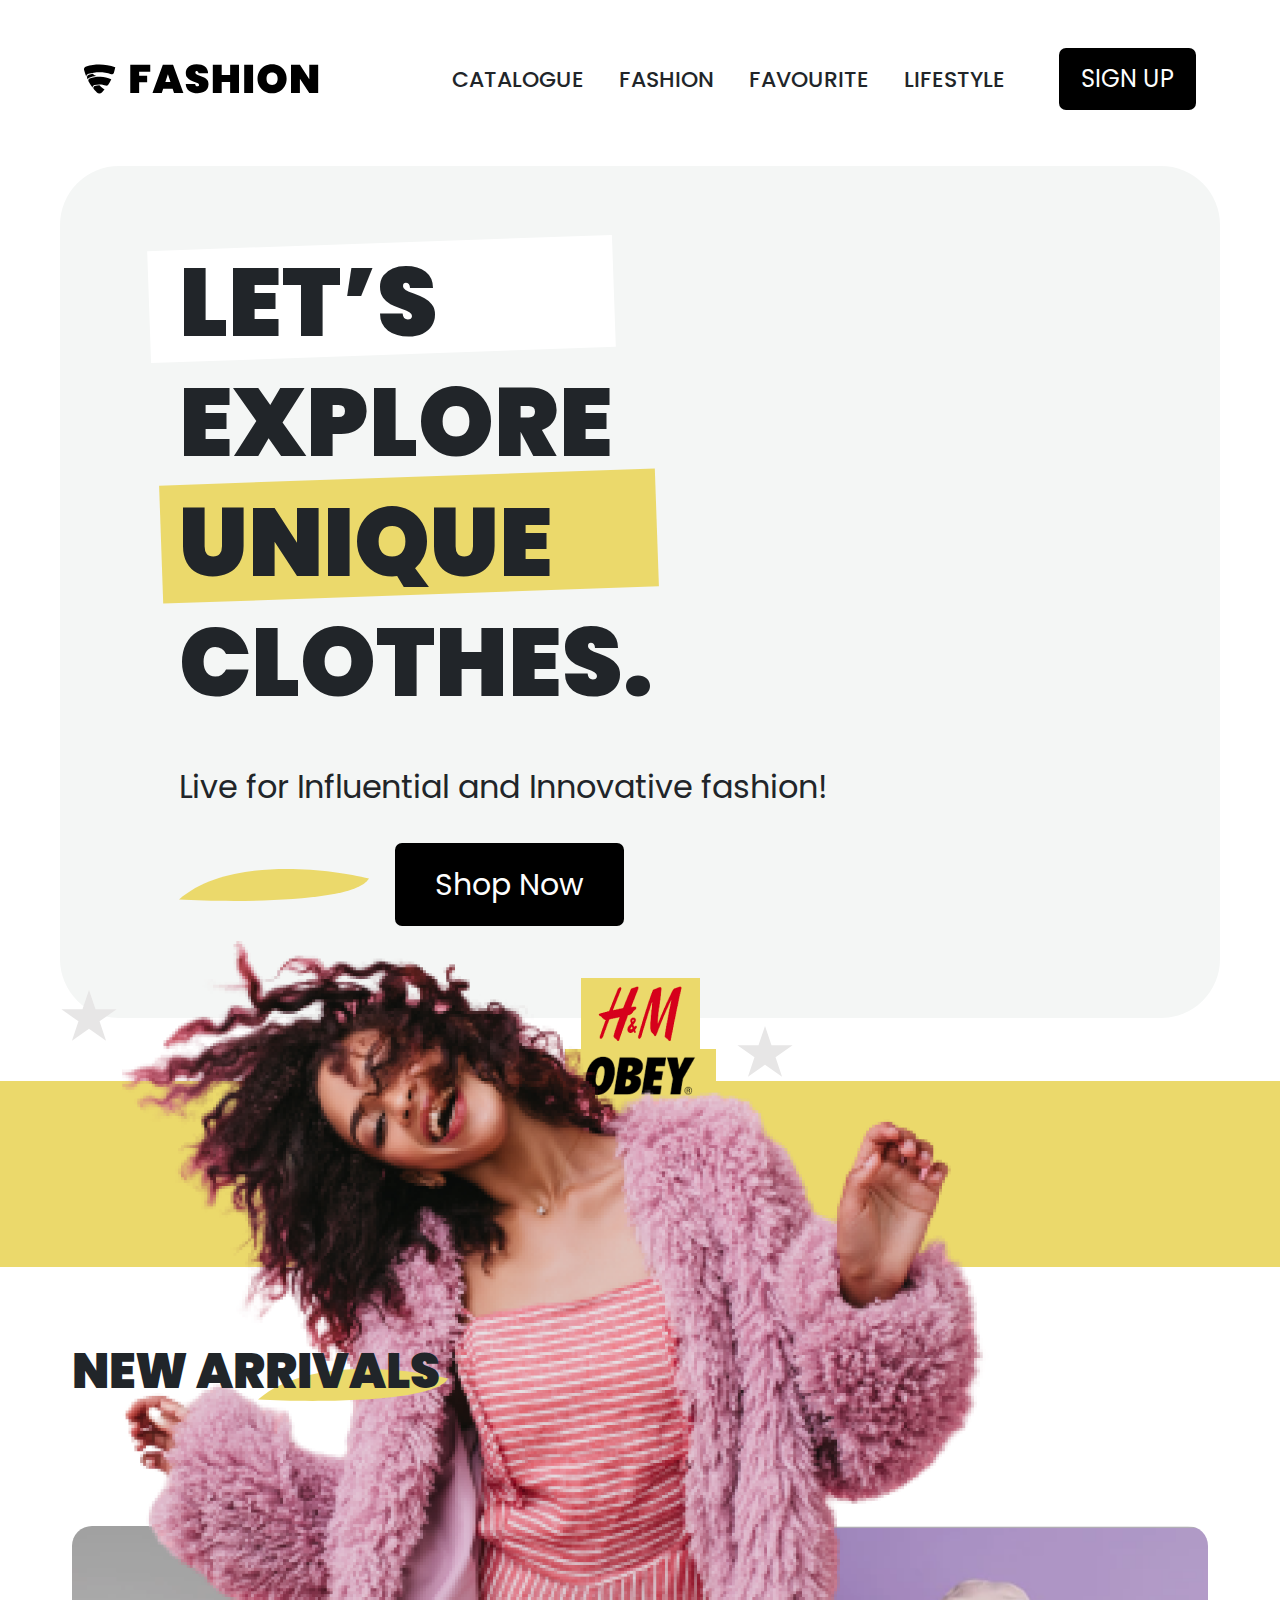
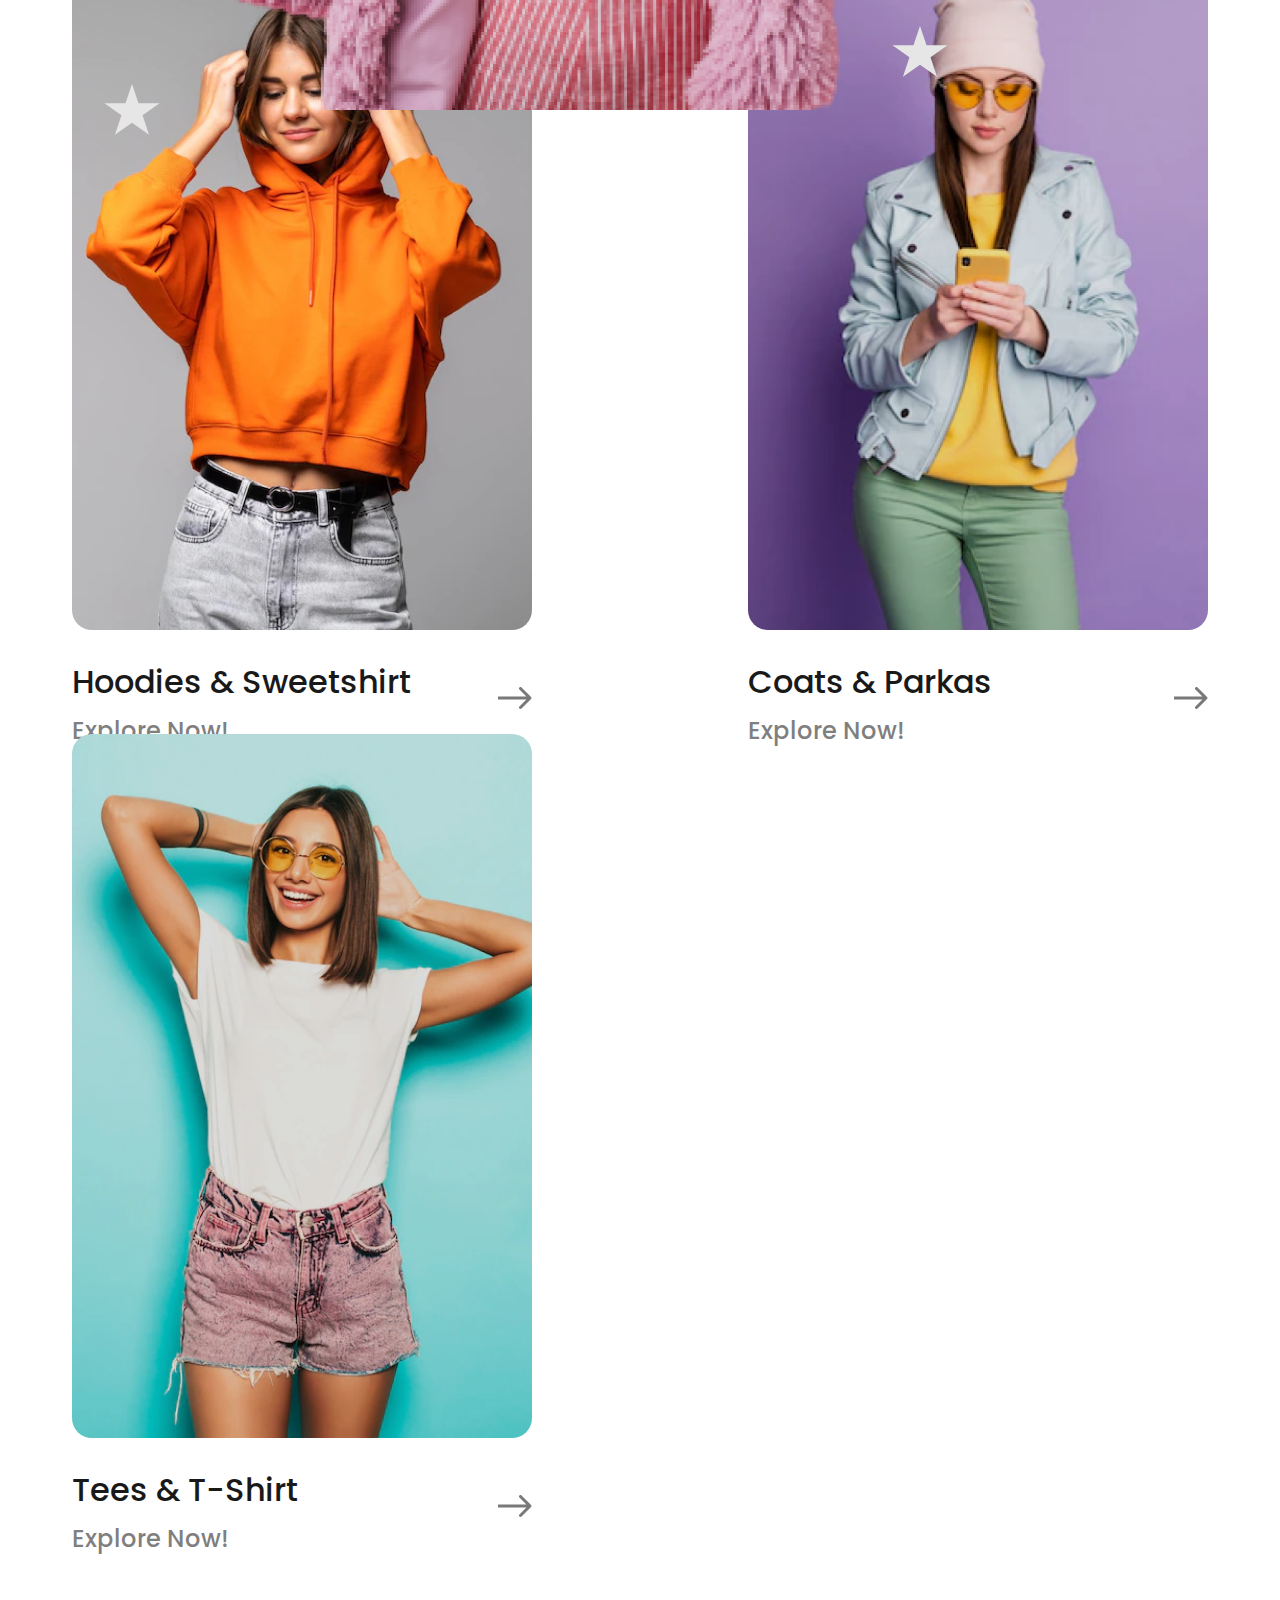
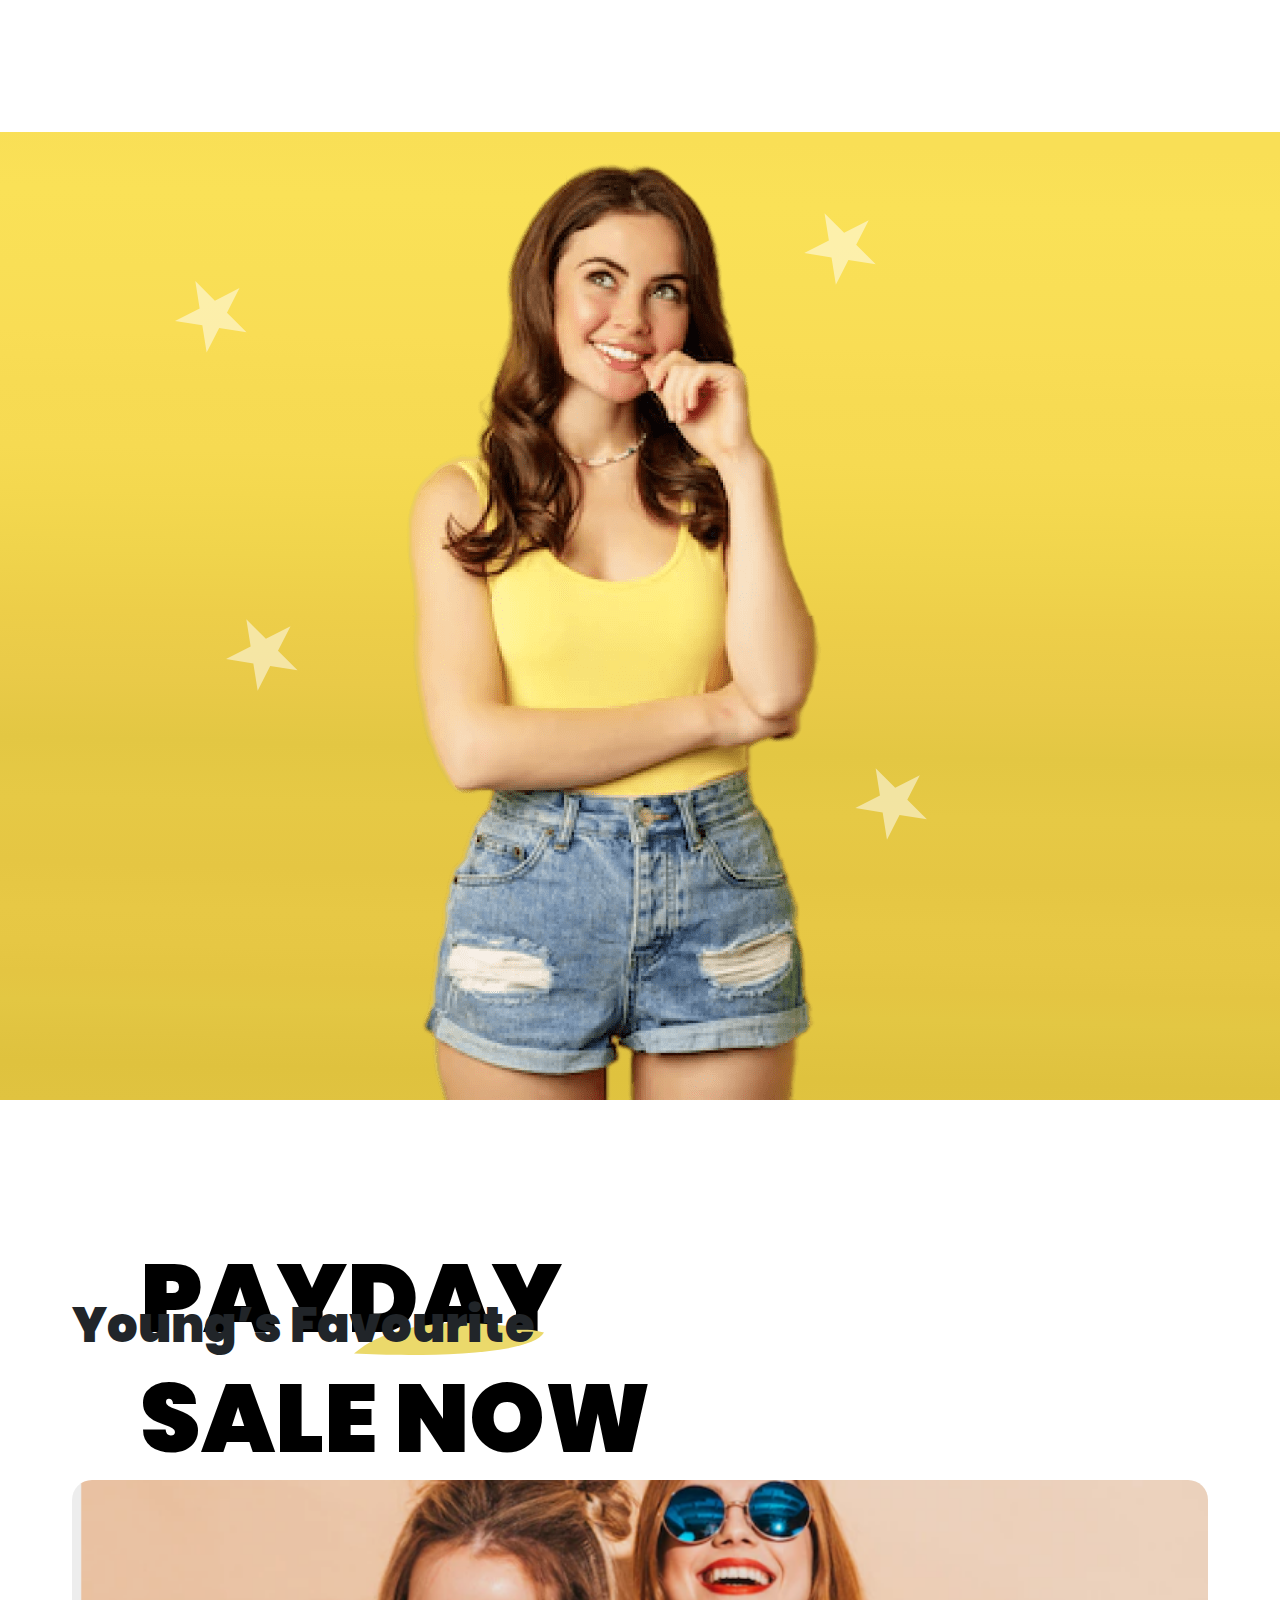
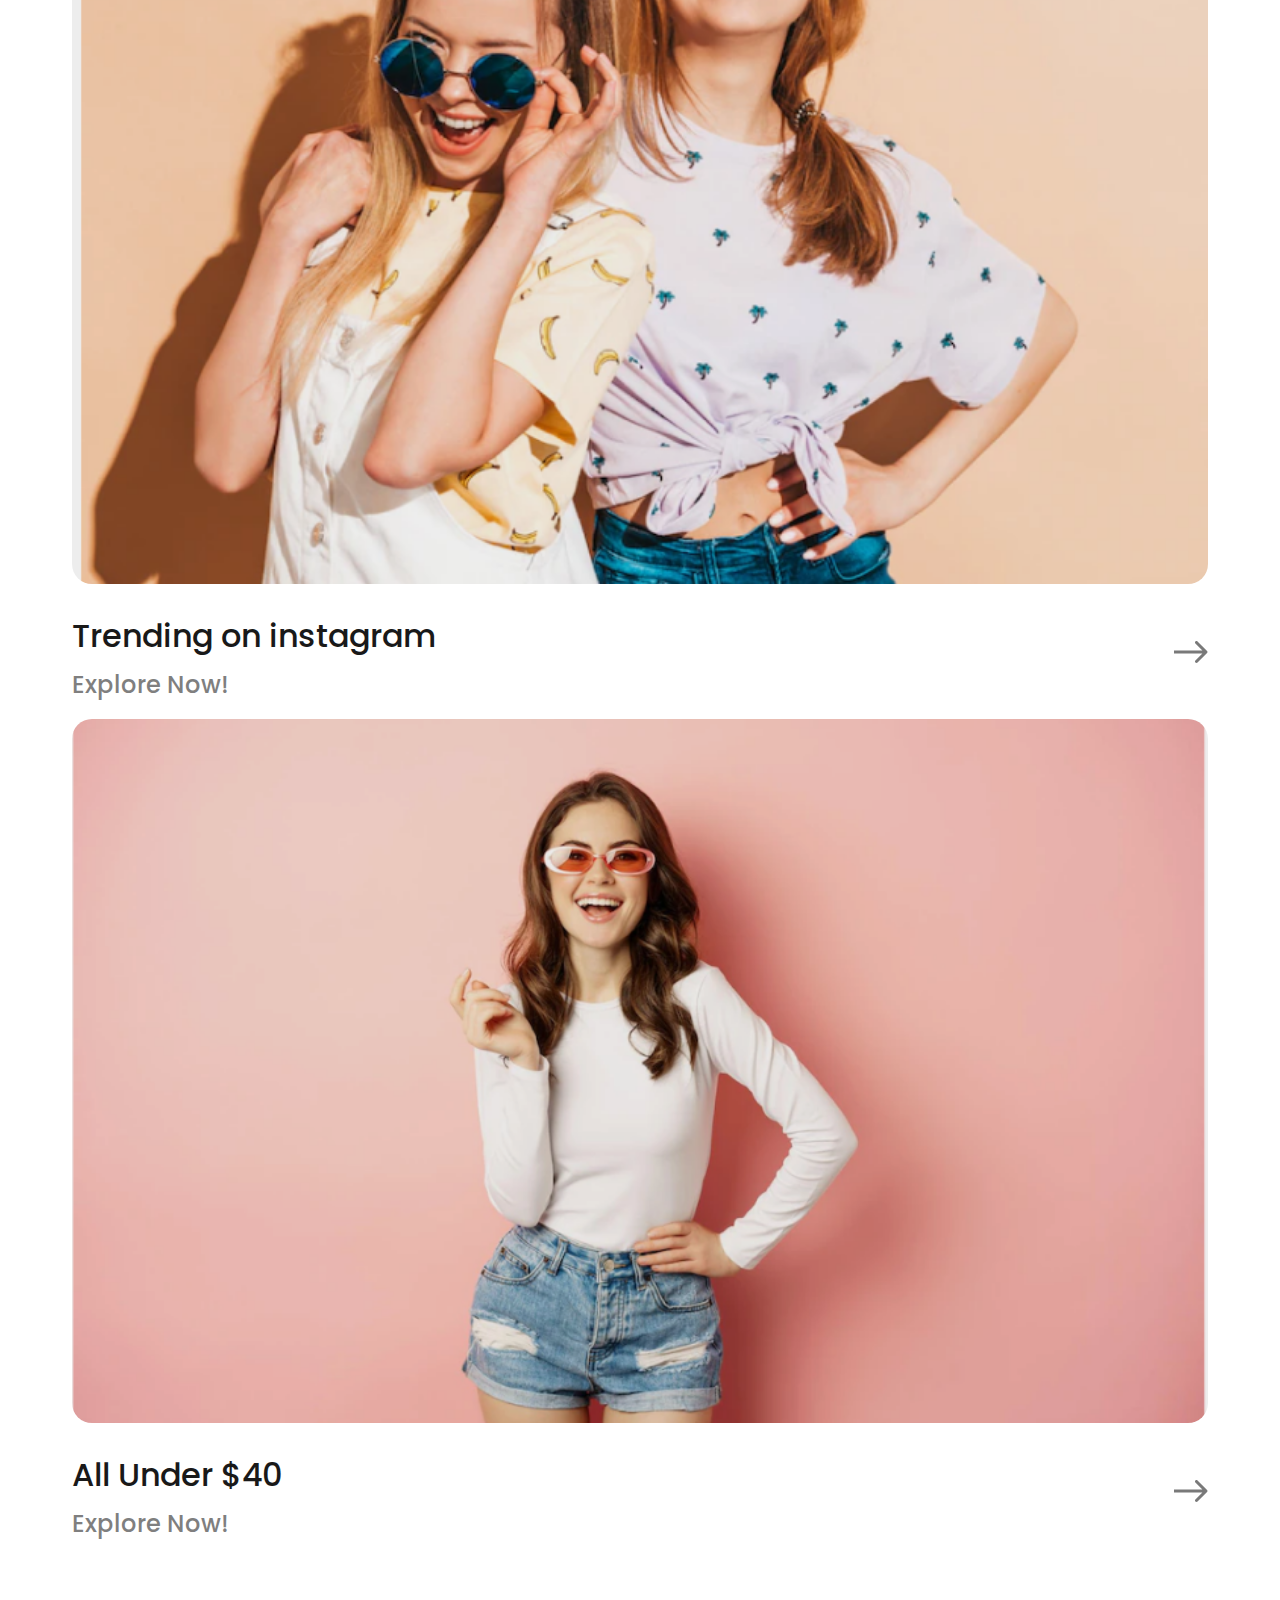
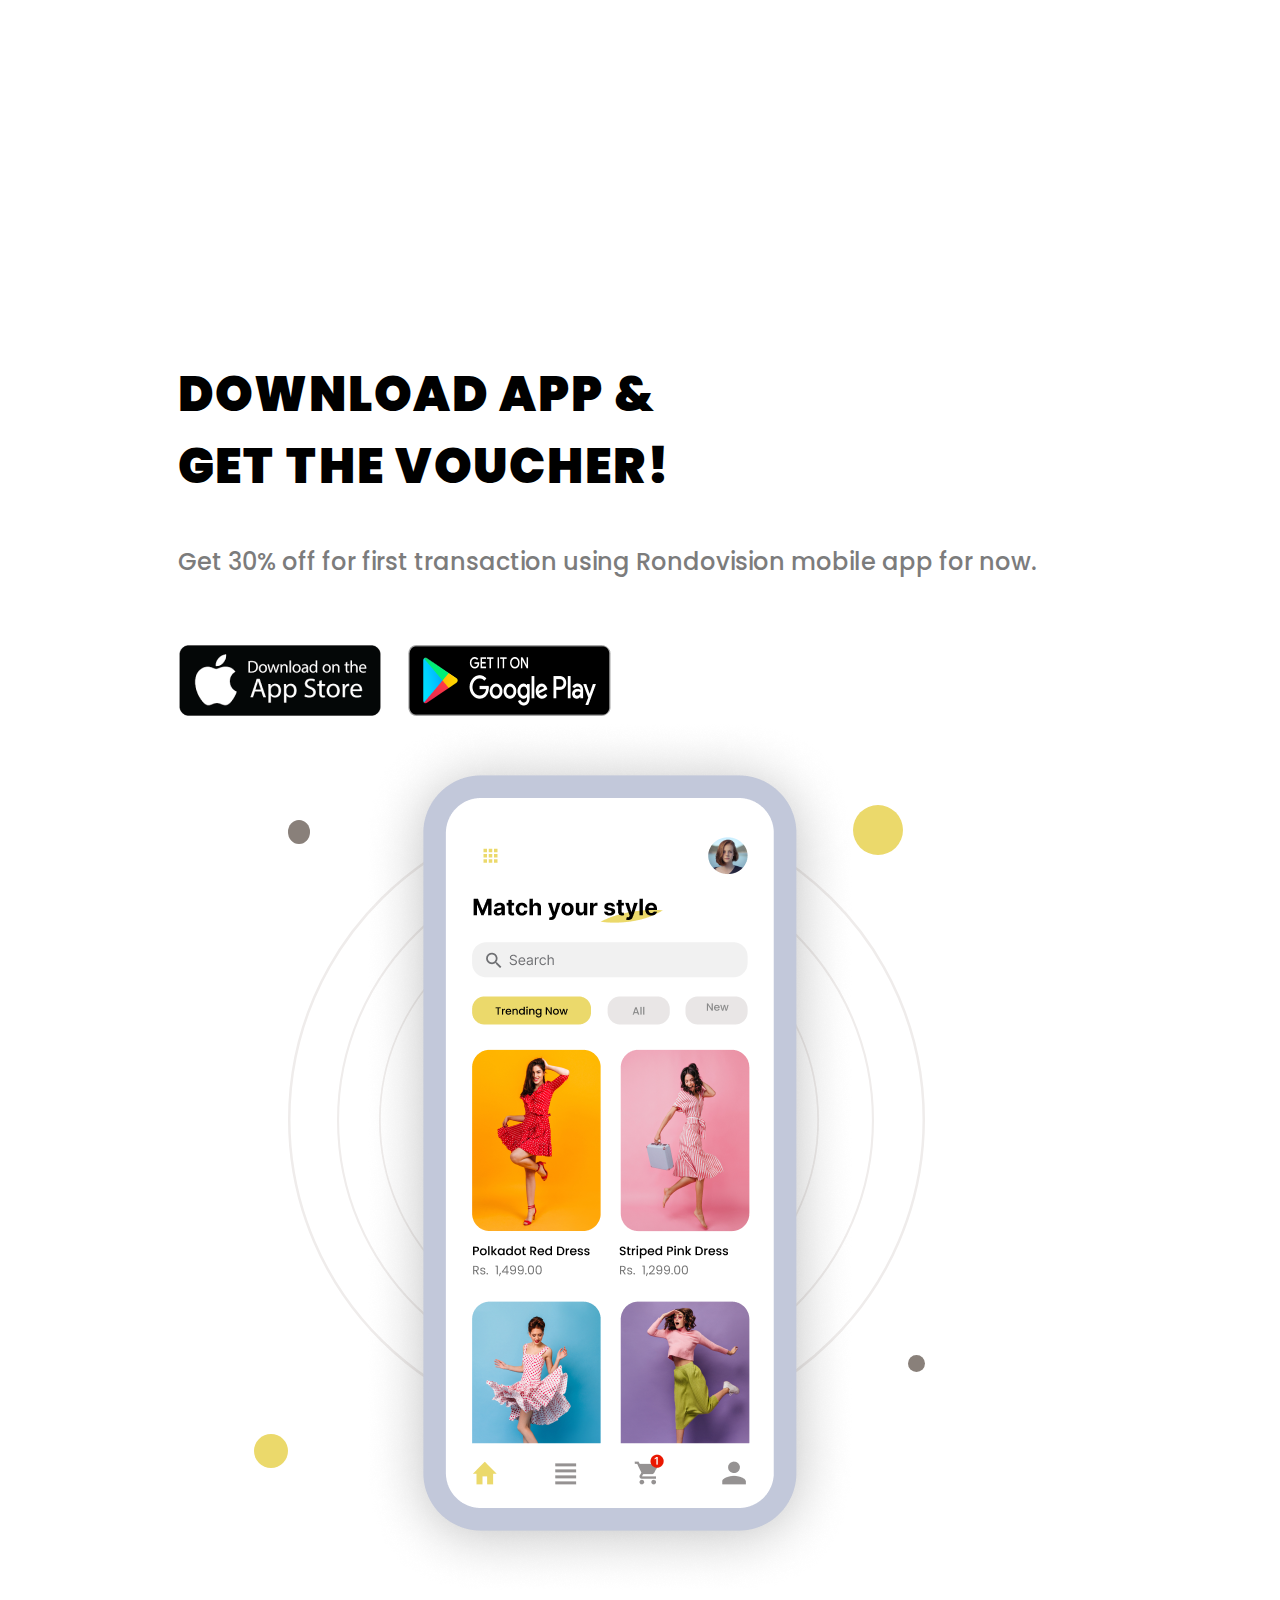
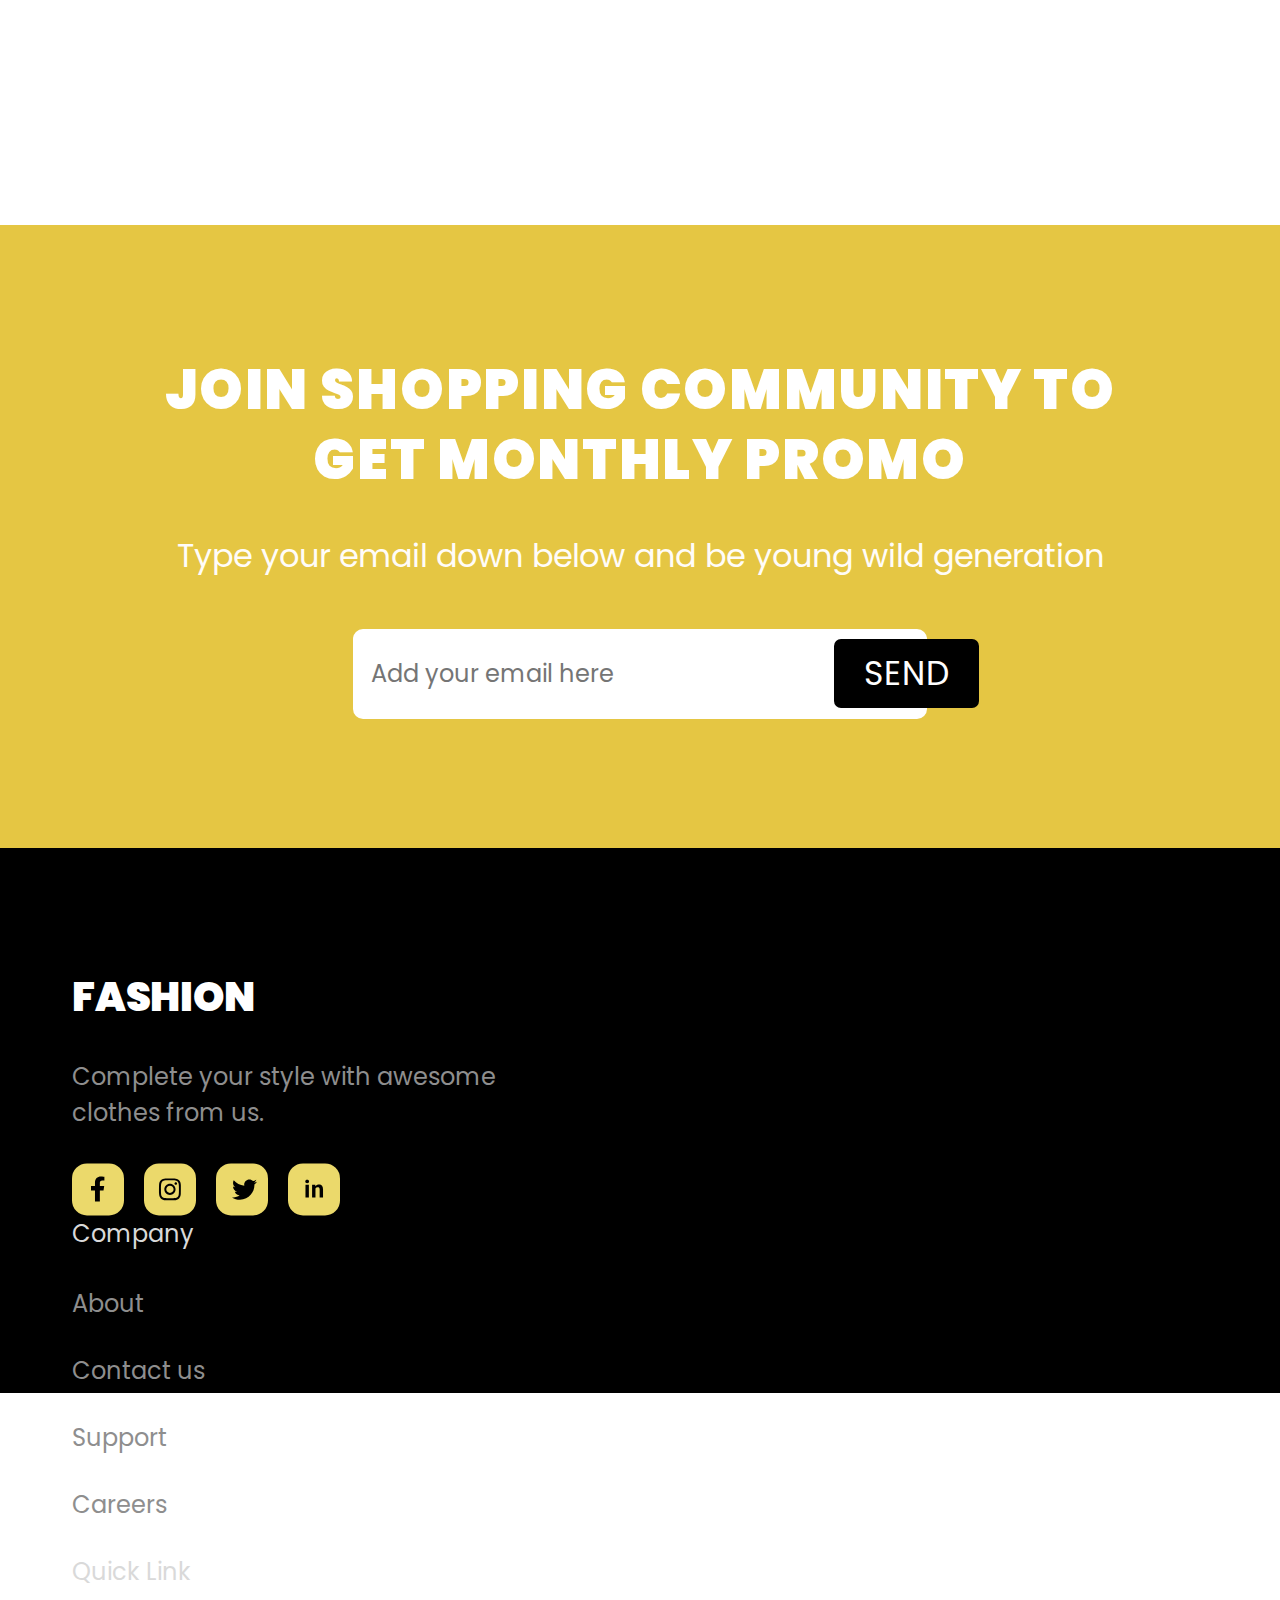
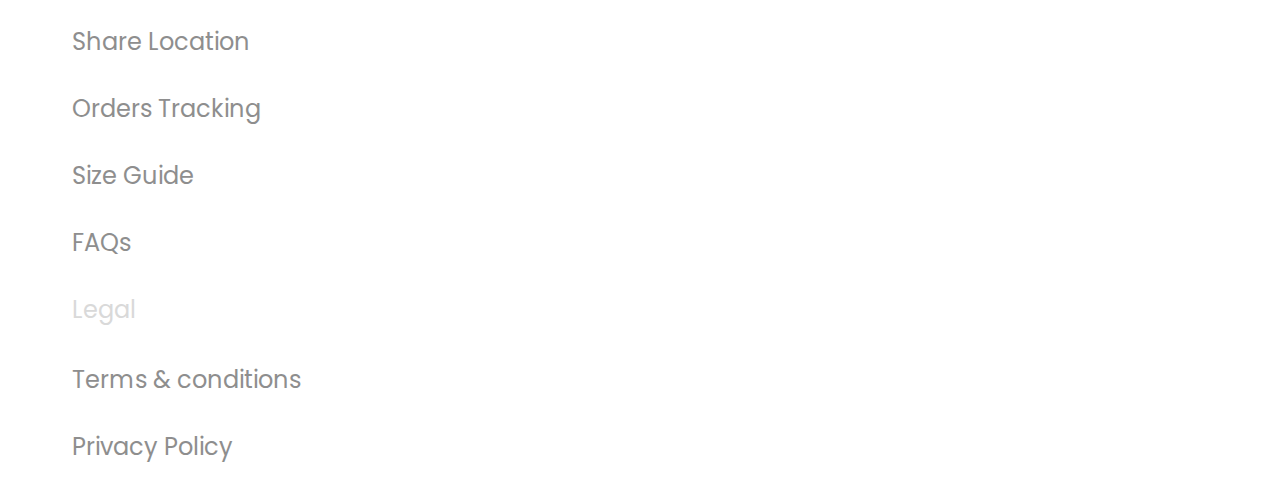
<file: pages/index/index.html>
<!DOCTYPE html>
<html lang="en">
<head>
    <meta charset="UTF-8">
    <meta http-equiv="X-UA-Compatible" content="IE=edge">
    <meta name="viewport" content="width=device-width, initial-scale=1.0">
    <title>FASHION</title>
    <!-- STYLES -->
        <!-- MAIN -->
        <link rel="stylesheet" href="./../../css/style.css">
        <!-- RESET -->
        <link rel="stylesheet" href="./../../css/reset.css">

</head>
<body class="page">
    <header class="header page__header">
        <div class="container">
            <div class="row header__top">
                <div class="col-xxl-2 col-xl-3 col-lg-3 col-md-3 col-sm-9 col-8">
                    <a href="#">
                        <img src="./../../img/logo.svg" alt="logo" srcset="">
                    </a>
                </div>
                <div class="col-xxl-6 col-xl-8 col-lg-8 col-md-9 col-sm-3 col-4 header__nav">
                    <nav class="nav">
                        <ul class="nav__items">
                            <li class="nav__item">CATALOGUE</li>
                            <li class="nav__item">FASHION</li>
                            <li class="nav__item">FAVOURITE</li>
                            <li class="nav__item">LIFESTYLE</li>
                        </ul>
                    </nav>
                    <button class="btn header__sign-btn">SIGN UP</button>
                    <!-- mobile -->
                    <label class="burger-icon" for="check">
                        <input type="checkbox" id="check"/> 
                        <span></span>
                        <span></span>
                        <span></span>
                    </label>
                </div>
            </div>
            <div class="row header__botton">
                <div class="col-xxl-5 header__left">
                    <div class="header__title">
                        LET’S
                        EXPLORE
                        UNIQUE
                        CLOTHES.
                    </div>
                    <div class="header__text">
                        Live for Influential and Innovative fashion!
                    </div>
                    <div class="header__shop-btn-wrapp">
                        <button class="btn header__shop-btn">Shop Now</button>
                    </div>
                </div>
                <div class="col-xxl-7 header__right">
                    <img class="header__img" src="./../../img/header__img.png" alt="girl" srcset="">
                </div>
            </div>
        </div>
    </header>

    <main>
        <section class="brands page__brands">
            <div class="container">
                <div class="row brands__items">
                    <div class="col-xxl-2 brand__item">
                        <img src="./../../img/brand-1.png" alt="" srcset="">
                    </div>
                    <div class="col-xxl-2 brand__item">
                        <img src="./../../img/brand-5.png" alt="" srcset="">
                    </div>
                    <div class="col-xxl-2 brand__item">
                        <img src="./../../img/brand-2.png" alt="" srcset="">
                    </div>
                    <div class="col-xxl-2 brand__item">
                        <img src="./../../img/brand-6.png" alt="" srcset="">
                    </div>
                    <div class="col-xxl-2 brand__item">
                        <img src="./../../img/brand-4.png" alt="" srcset="">
                    </div>
                    <div class="col-xxl-2 brand__item">
                        <img src="./../../img/brand-3.png" alt="" srcset="">
                    </div>
                </div>
            </div>
        </section>

        <section class="arrivals page__arrivals">
            <div class="container">
                <div class="title arrivals__title">
                    NEW ARRIVALS    
                </div>
                <div class="catalog">
                    <div class="row catalog__items">
                        <div class="col-xxl-4 catalog__item">
                            <div class="catalog__wrapp-img">
                                <img class="catalog__img" src="./../../img/catalog__item-1.png" alt="" srcset="">
                            </div>
                            <div class="catalog__content">
                                <div class="catalog__text">
                                    <p class="catalog__item-text">Hoodies & Sweetshirt</p>
                                    <p class="catalog__explore">Explore Now!</p>
                                </div>
                                <div class="catalog__arrow">
                                    <img src="./../../img/arrow.svg" alt="" srcset="">
                                </div>
                            </div>
                        </div>
                        <div class="col-xxl-4 catalog__item">
                            <div class="catalog__wrapp-img">
                                <img class="catalog__img" src="./../../img/catalog__item-2.png" alt="" srcset="">
                            </div>
                            <div class="catalog__content">
                                <div class="catalog__text">
                                    <p class="catalog__item-text">Coats & Parkas</p>
                                    <p class="catalog__explore">Explore Now!</p>
                                </div>
                                <div class="catalog__arrow">
                                    <img src="./../../img/arrow.svg" alt="" srcset="">
                                </div>
                            </div>
                        </div>
                        <div class="col-xxl-4 catalog__item">
                            <div class="catalog__wrapp-img">
                                <img class="catalog__img" src="./../../img/catalog__item-3.png" alt="" srcset="">
                            </div>
                            <div class="catalog__content">
                                <div class="catalog__text">
                                    <p class="catalog__item-text">Tees & T-Shirt</p>
                                    <p class="catalog__explore">Explore Now!</p>
                                </div>
                                <div class="catalog__arrow">
                                    <img src="./../../img/arrow.svg" alt="" srcset="">
                                </div>
                            </div>
                        </div>
                    </div>
                </div>
            </div>
        </section>

        <section class="payday page__payday">
            <div class="container">
                <div class="row payday__items">
                    <div class="col-xxl-7 payday__right">
                        <img src="./../../img/payday__img.png" alt="girl" srcset="">
                    </div>
                    <div class="col-xxl-5 payday__left">
                        <div class="payday__title">
                            PAYDAY
                            SALE NOW
                        </div>
                        <div class="payday__text">
                            <p>Spend minimal $100 get 30% off</p>
                            <p>voucher code for your next purchase</p>
                        </div>
                        <div class="payday__date">
                            <span>1 June - 10 June 2021</span>
                            *Terms & Conditions apply
                        </div>
                        <button class="btn payday__shop-btn">Shop Now</button>
                    </div>
                </div>
    
            </div>
        </section>

        <section class="favorite">
           <div class="container">
                <div class="title favorite__title">
                    Young’s Favourite    
                </div>
                <div class="favorite page__favorite">
                    <div class="row favorite__items">
                        <div class="col-xxl-6 favoriteg__item">
                            <div class="favorite__wrapp-img">
                                <img class="favorite__img" src="./../../img/favorite__img-2.png" alt="" srcset="">
                            </div>
                            <div class="favorite__content">
                                <div class="favorite__text">
                                    <p class="favorite__item-text">Trending on instagram</p>
                                    <p class="favorite__explore">Explore Now!</p>
                                </div>
                                <div class="favorite__arrow">
                                    <img src="./../../img/arrow.svg" alt="" srcset="">
                                </div>
                            </div>
                        </div>
                        <div class="col-xxl-6 favoriteg__item">
                            <div class="favorite__wrapp-img">
                                <img class="favorite__img" src="./../../img/favorite__img-1.png" alt="" srcset="">
                            </div>
                            <div class="favorite__content">
                                <div class="favorite__text">
                                    <p class="favorite__item-text">All Under $40</p>
                                    <p class="favorite__explore">Explore Now!</p>
                                </div>
                                <div class="favorite__arrow">
                                    <img src="./../../img/arrow.svg" alt="" srcset="">
                                </div>
                            </div>
                        </div>

                    </div>
                </div>
           </div>
        </section>

        <section class="app page__app">
            <div class="container">
                <div class="row">
                    <div class="col-xxl-5 app__left">
                        <div class="app__title">
                            DOWNLOAD APP &
                            GET THE VOUCHER!
                        </div>
                        <div class="app__desc">
                            Get 30% off for first transaction using
                            Rondovision mobile app for now.
                        </div>
                        <div class="app__imgs">
                            <a href="#"><img src="./../../img/app__img-2.png" alt="" srcset=""></a>
                            <a href="#"><img class="app__img" src="./../../img/app__img-1.png" alt="" srcset=""></a>
                        </div>
                    </div>
                    <div class="col-xxl-6 app__mobile">
                        <img src="./../../img/app__mobile.png" alt="" srcset="">
                    </div>
                </div>
            </div>
        </section>
    </main>
    <footer class="footer">
        <div class="footer__top">
            <div class="container">
                <div class="footer__top-content">
                    <div class="footer__title">JOIN SHOPPING COMMUNITY TO GET MONTHLY PROMO</div>
                    <div class="footer__desc">Type your email down below and be young wild generation</div>
        
                    <form action="" class="form">
                            <input type="email" class="form__input" placeholder="Add your email here">
                            <button class="btn form__btn">SEND</button>
                    </form>
                </div>
            </div>
        </div>
        <div class="footer__down">
            <div class="container">
                <div class="row footer__down-content">
                    <div class="col-xxl-3 footer__down-left">
                        <div class="footer__down-title">FASHION</div>
                        <div class="footer__down-desc">Complete your style with awesome clothes from us.</div>
                        <div class="footer__down-soc">
                            <img class="footer__soc" src="./../../img/soc-1.svg" alt="">
                            <img class="footer__soc" src="./../../img/soc-2.svg" alt="">
                            <img class="footer__soc" src="./../../img/soc-3.svg" alt="">
                            <img class="footer__soc" src="./../../img/soc-4.svg" alt="">
                        </div>
                    </div>
                    <div class="col-xxl-7 ">
                        <div class="row">
                            <div class="col-xxl-4">
                                <p class="footer__name-items">Company</p>
                                <p class="footer__item">About</p>
                                <p class="footer__item">Contact us</p>
                                <p class="footer__item">Support</p>
                                <p class="footer__item">Careers</p>
                            </div>
                            <div class="col-xxl-4">
                                <p class="footer__name-items">Quick Link</p>
                                <p class="footer__item">Share Location</p>
                                <p class="footer__item">Orders Tracking</p>
                                <p class="footer__item">Size Guide</p>
                                <p class="footer__item">FAQs</p>
                            </div>
                            <div class="col-xxl-4">
                                <p class="footer__name-items">Legal</p>
                                <p class="footer__item">Terms & conditions</p>
                                <p class="footer__item">Privacy Policy</p>
                            </div>
                        </div>
                    </div>

                </div>
            </div>
        </div>
    </footer>
</body>
</html>
</file>
